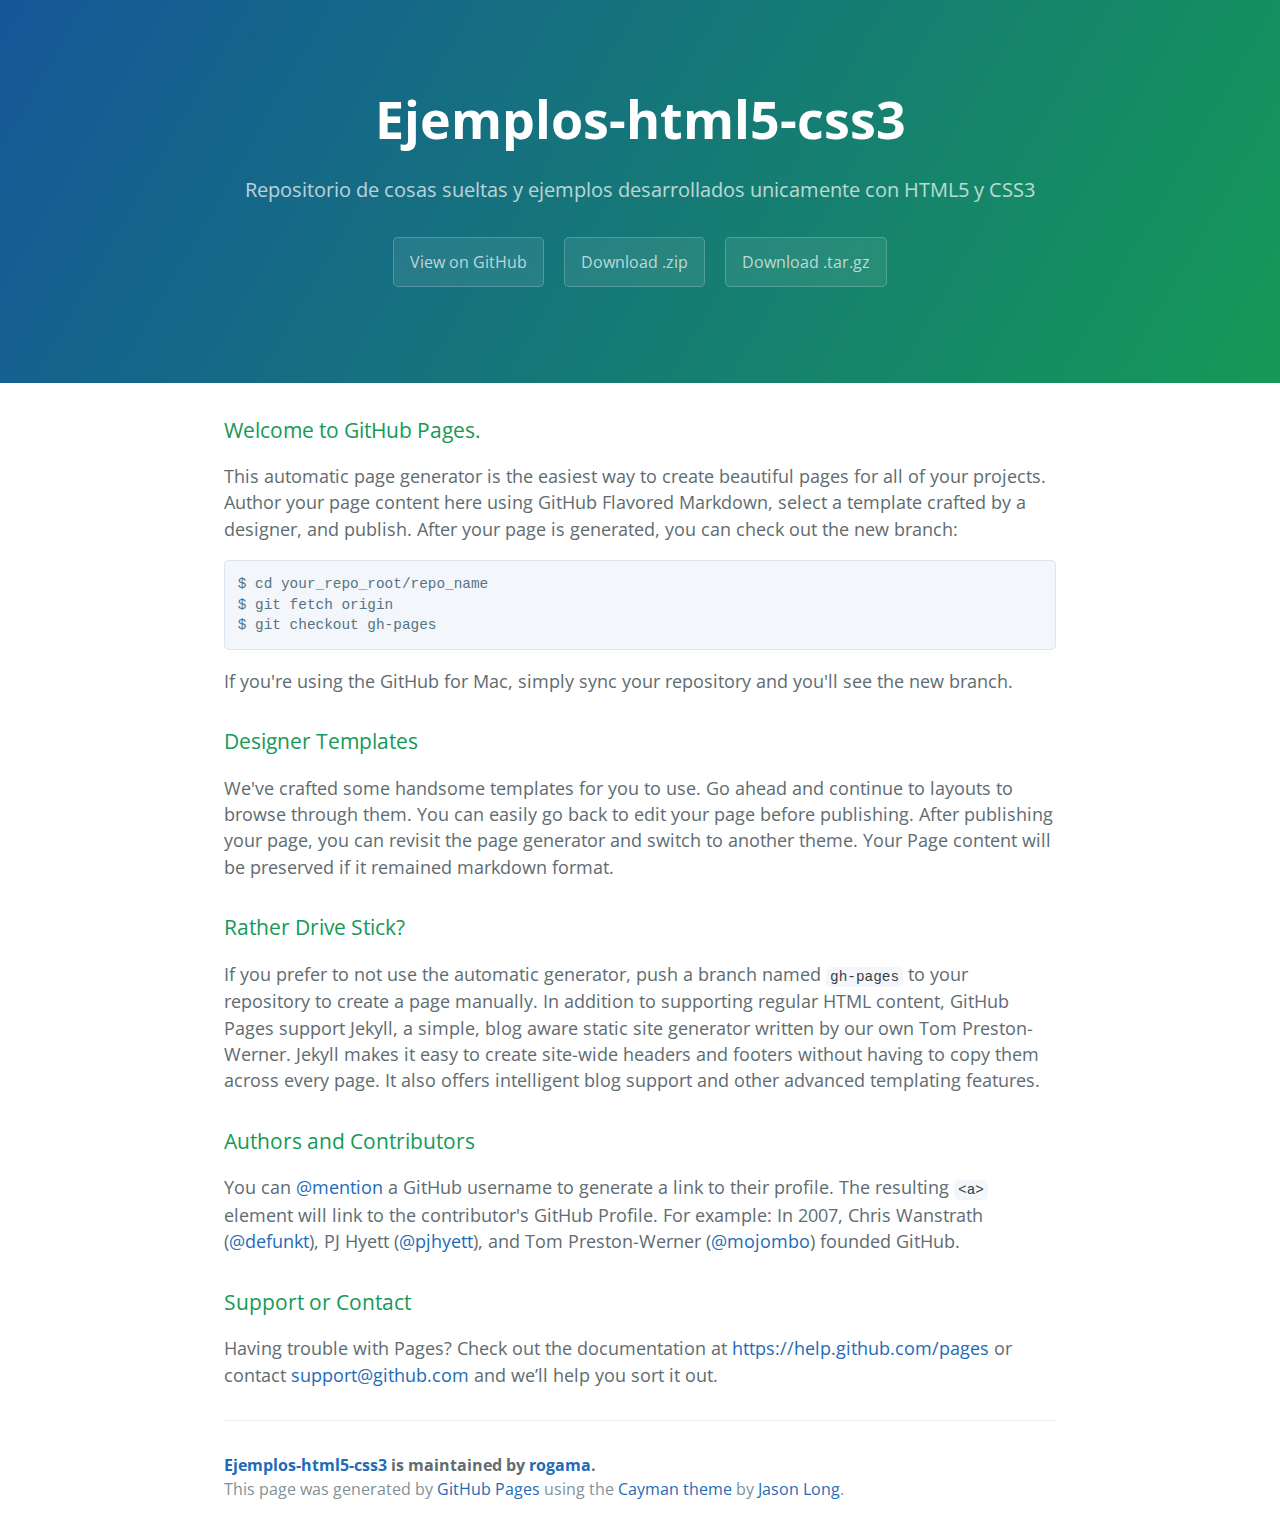
<file: index.html>
<!DOCTYPE html>
<html lang="en-us">
  <head>
    <meta charset="UTF-8">
    <title>Ejemplos-html5-css3 by rogama</title>
    <meta name="viewport" content="width=device-width, initial-scale=1">
    <link rel="stylesheet" type="text/css" href="stylesheets/normalize.css" media="screen">
    <link href='http://fonts.googleapis.com/css?family=Open+Sans:400,700' rel='stylesheet' type='text/css'>
    <link rel="stylesheet" type="text/css" href="stylesheets/stylesheet.css" media="screen">
    <link rel="stylesheet" type="text/css" href="stylesheets/github-light.css" media="screen">
  </head>
  <body>
    <section class="page-header">
      <h1 class="project-name">Ejemplos-html5-css3</h1>
      <h2 class="project-tagline">Repositorio de cosas sueltas y ejemplos desarrollados unicamente con HTML5 y CSS3</h2>
      <a href="https://github.com/rogama/ejemplos-HTML5-CSS3" class="btn">View on GitHub</a>
      <a href="https://github.com/rogama/ejemplos-HTML5-CSS3/zipball/master" class="btn">Download .zip</a>
      <a href="https://github.com/rogama/ejemplos-HTML5-CSS3/tarball/master" class="btn">Download .tar.gz</a>
    </section>

    <section class="main-content">
      <h3>
<a id="welcome-to-github-pages" class="anchor" href="#welcome-to-github-pages" aria-hidden="true"><span class="octicon octicon-link"></span></a>Welcome to GitHub Pages.</h3>

<p>This automatic page generator is the easiest way to create beautiful pages for all of your projects. Author your page content here using GitHub Flavored Markdown, select a template crafted by a designer, and publish. After your page is generated, you can check out the new branch:</p>

<pre><code>$ cd your_repo_root/repo_name
$ git fetch origin
$ git checkout gh-pages
</code></pre>

<p>If you're using the GitHub for Mac, simply sync your repository and you'll see the new branch.</p>

<h3>
<a id="designer-templates" class="anchor" href="#designer-templates" aria-hidden="true"><span class="octicon octicon-link"></span></a>Designer Templates</h3>

<p>We've crafted some handsome templates for you to use. Go ahead and continue to layouts to browse through them. You can easily go back to edit your page before publishing. After publishing your page, you can revisit the page generator and switch to another theme. Your Page content will be preserved if it remained markdown format.</p>

<h3>
<a id="rather-drive-stick" class="anchor" href="#rather-drive-stick" aria-hidden="true"><span class="octicon octicon-link"></span></a>Rather Drive Stick?</h3>

<p>If you prefer to not use the automatic generator, push a branch named <code>gh-pages</code> to your repository to create a page manually. In addition to supporting regular HTML content, GitHub Pages support Jekyll, a simple, blog aware static site generator written by our own Tom Preston-Werner. Jekyll makes it easy to create site-wide headers and footers without having to copy them across every page. It also offers intelligent blog support and other advanced templating features.</p>

<h3>
<a id="authors-and-contributors" class="anchor" href="#authors-and-contributors" aria-hidden="true"><span class="octicon octicon-link"></span></a>Authors and Contributors</h3>

<p>You can <a href="https://github.com/blog/821" class="user-mention">@mention</a> a GitHub username to generate a link to their profile. The resulting <code>&lt;a&gt;</code> element will link to the contributor's GitHub Profile. For example: In 2007, Chris Wanstrath (<a href="https://github.com/defunkt" class="user-mention">@defunkt</a>), PJ Hyett (<a href="https://github.com/pjhyett" class="user-mention">@pjhyett</a>), and Tom Preston-Werner (<a href="https://github.com/mojombo" class="user-mention">@mojombo</a>) founded GitHub.</p>

<h3>
<a id="support-or-contact" class="anchor" href="#support-or-contact" aria-hidden="true"><span class="octicon octicon-link"></span></a>Support or Contact</h3>

<p>Having trouble with Pages? Check out the documentation at <a href="https://help.github.com/pages">https://help.github.com/pages</a> or contact <a href="mailto:support@github.com">support@github.com</a> and we’ll help you sort it out.</p>

      <footer class="site-footer">
        <span class="site-footer-owner"><a href="https://github.com/rogama/ejemplos-HTML5-CSS3">Ejemplos-html5-css3</a> is maintained by <a href="https://github.com/rogama">rogama</a>.</span>

        <span class="site-footer-credits">This page was generated by <a href="https://pages.github.com">GitHub Pages</a> using the <a href="https://github.com/jasonlong/cayman-theme">Cayman theme</a> by <a href="https://twitter.com/jasonlong">Jason Long</a>.</span>
      </footer>

    </section>

  
  </body>
</html>
</file>
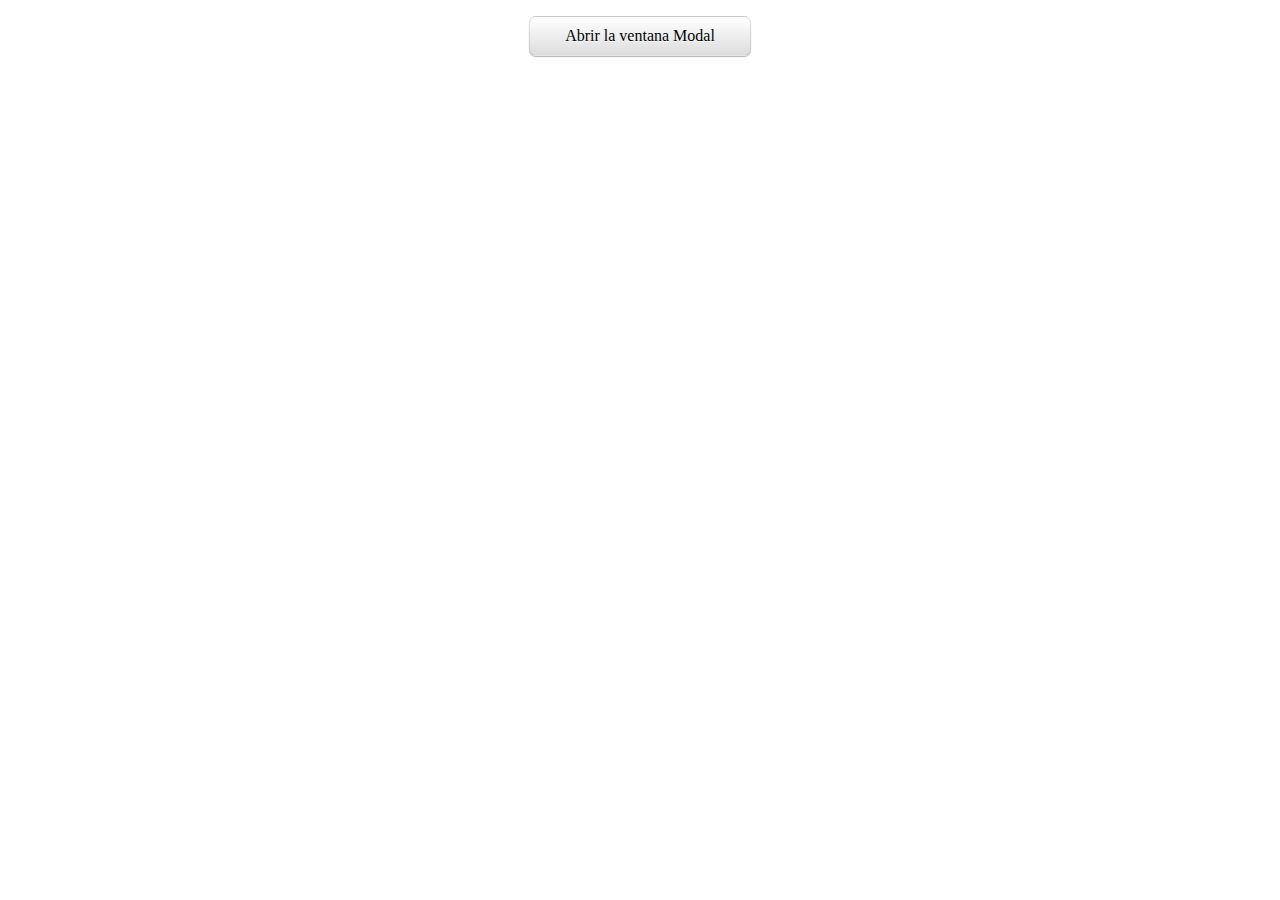
<file: public_html/pop_up_css/index.html>
<!DOCTYPE html>
<html>
    <head>
        <title>Pop UP</title>
        <meta charset="UTF-8">
        <meta name="viewport" content="width=device-width, initial-scale=1.0">
        <link rel="stylesheet" href="css/styles.css">
    </head>
    <body>
        <p>
            <a href="#ejemplo" class="openModal">Abrir la ventana Modal</a>
        </p>
        <aside id="ejemplo" class="modal"> 
            <div> 
                <h2>Modal box</h2> 
                <p>Integer posuere...</p> 
                <a href="#close" title="Close">Cerrar</a> 
            </div> 
        </aside>
    </body>
</html>
</file>
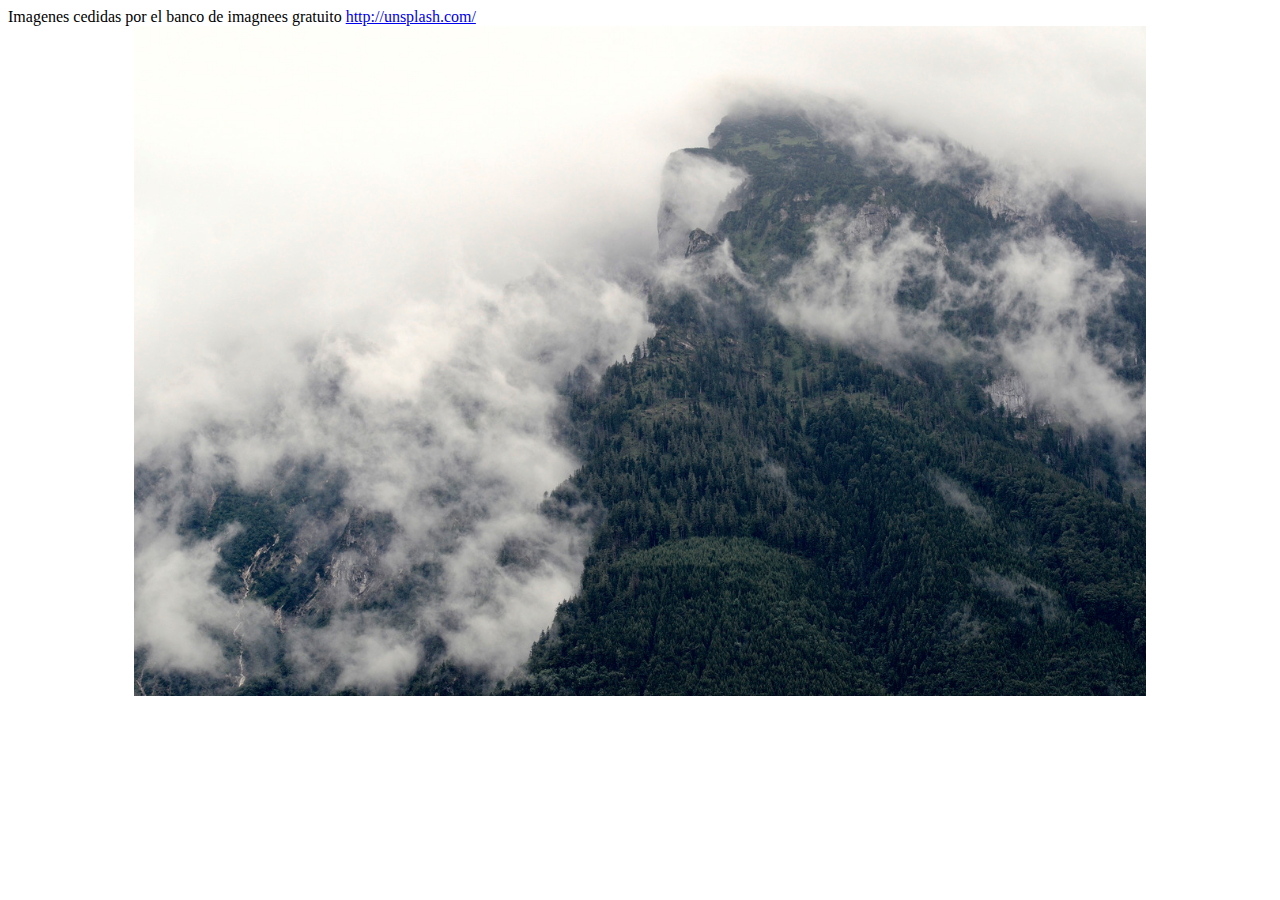
<file: public_html/Slider_css/index.html>
<!DOCTYPE html>
<html>
    <head>
        <title>Slider CSS</title>
        <meta charset="UTF-8">
        <meta name="viewport" content="width=device-width, initial-scale=1.0">
        <link rel="stylesheet" href="css/styles.css">
    </head>
    <body>
        Imagenes cedidas por el banco de imagnees gratuito
        <a href="http://unsplash.com/">http://unsplash.com/</a>
        <div id="contenedor">
            <div class="box">
                <div class="img">
                    <img src="./img/Banner_1.jpg" alt="">
                </div>
                <div class="img">
                    <img src="./img/Banner_2.jpg" alt="">
                </div>
                <div class="img">
                    <img src="./img/Banner_3.jpg" alt="">
                </div>
            </div>
        </div>
    </body>
</html>
</file>
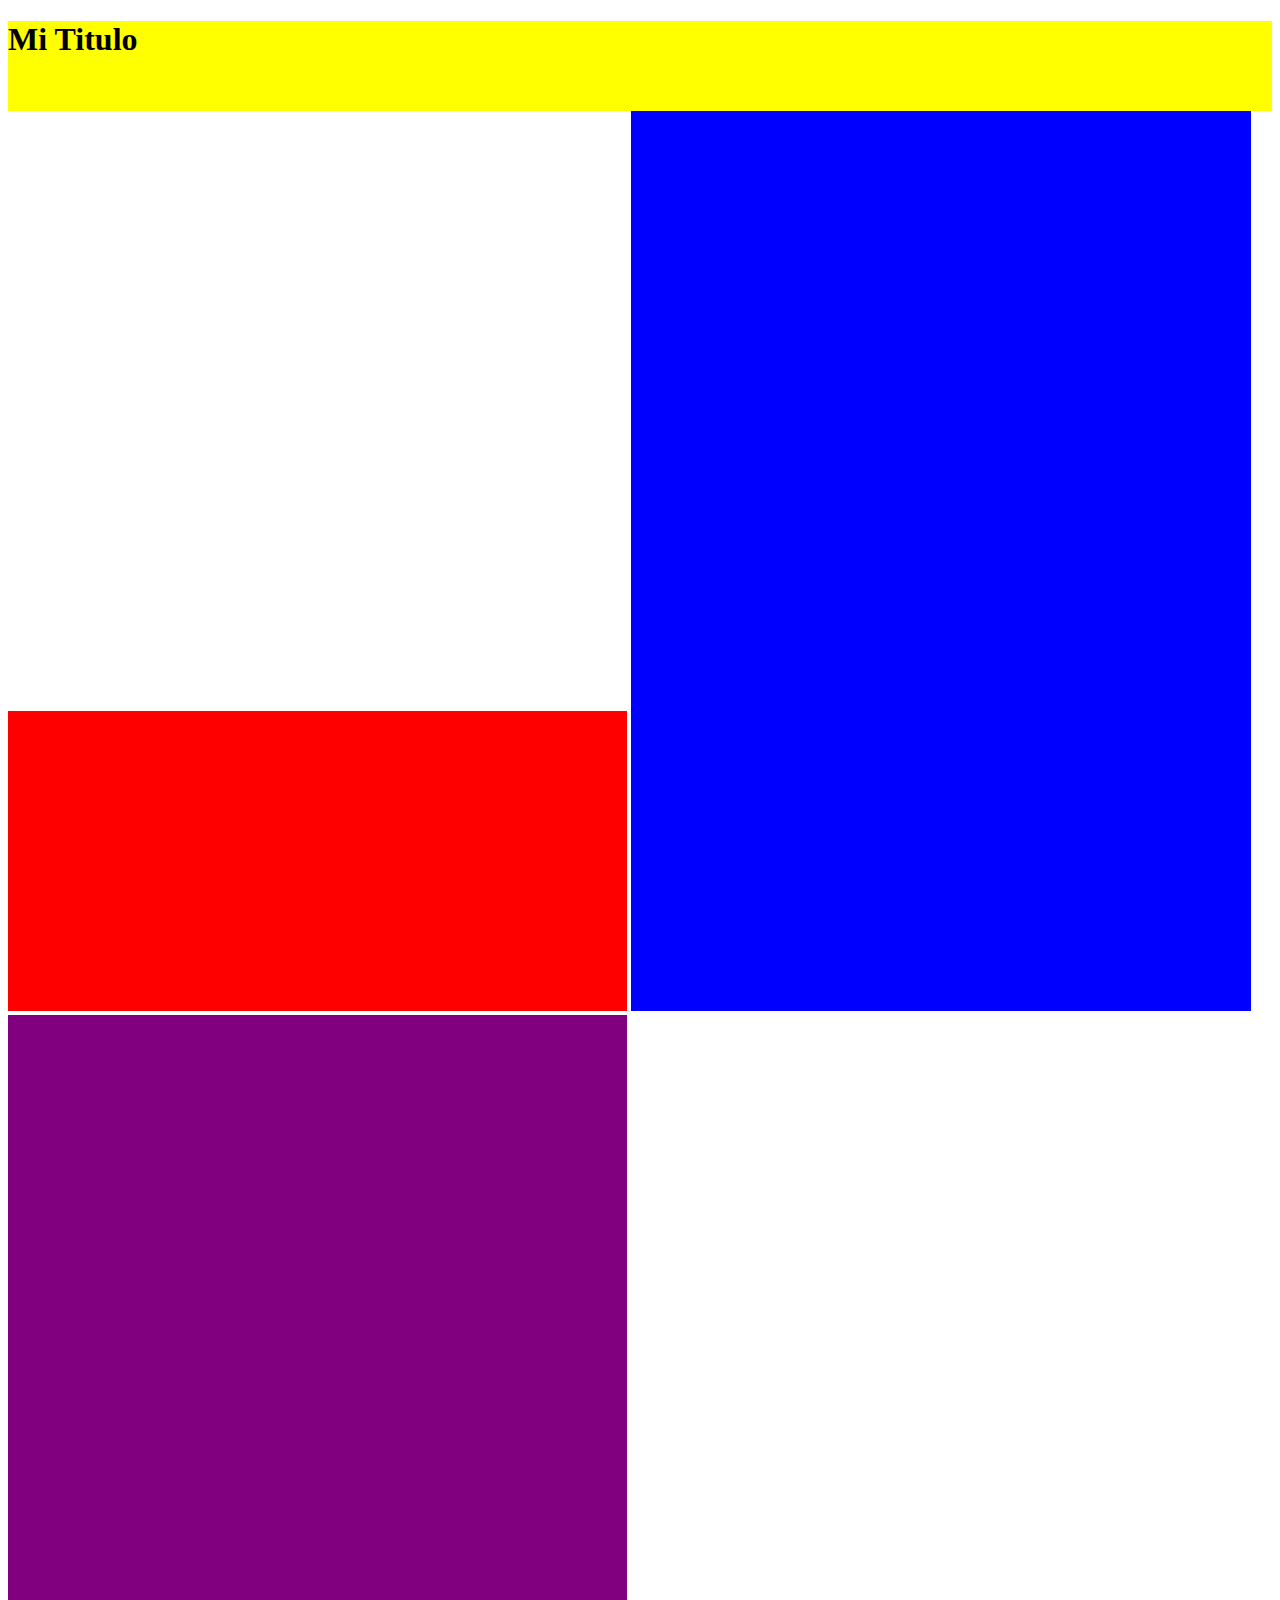
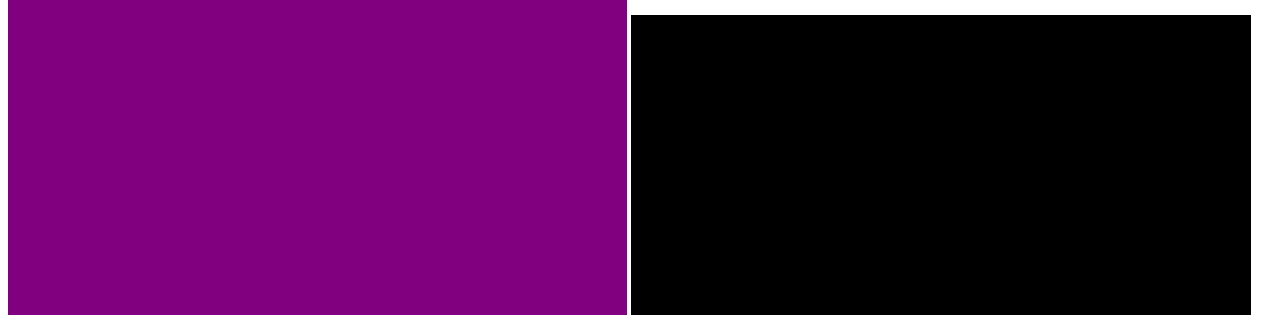
<file: public_html/header-sticky-only-css.html>
<!Doctype html>
<head>
    <style>
        header {
            backdrop-filter: blur(5px);
            position: sticky;
            top: 0;
            animation: adjust-header linear both;
            animation-timeline: scroll();
            animation-range: 0 100px;
            height: 10vh;
        }

        @keyframes adjust-header {
            to {
                background: rgba(0, 0, 0, .3);
                font-size: 12px;
                height: 32px;
                border-radius: 0;
            }
        }
    </style>
</head>
<body>
<header style="background: yellow;">
    <h1>Mi Titulo</h1>
</header>
<main>
    <div style="background: red;height: 300px; width: 49%;display: inline-block"></div>
    <div style="background: blue;height: 900px; width: 49%;display: inline-block"></div>
    <div style="background: purple;height: 900px; width: 49%;display: inline-block"></div>
    <div style="background: black;height: 300px; width: 49%;display: inline-block"></div>
</main>
</body>
</html>
</file>
<file: stylesheets/stylesheet.css>
* {
  box-sizing: border-box; }

body {
  padding: 0;
  margin: 0;
  font-family: "Open Sans", "Helvetica Neue", Helvetica, Arial, sans-serif;
  font-size: 16px;
  line-height: 1.5;
  color: #606c71; }

a {
  color: #1e6bb8;
  text-decoration: none; }
  a:hover {
    text-decoration: underline; }

.btn {
  display: inline-block;
  margin-bottom: 1rem;
  color: rgba(255, 255, 255, 0.7);
  background-color: rgba(255, 255, 255, 0.08);
  border-color: rgba(255, 255, 255, 0.2);
  border-style: solid;
  border-width: 1px;
  border-radius: 0.3rem;
  transition: color 0.2s, background-color 0.2s, border-color 0.2s; }
  .btn + .btn {
    margin-left: 1rem; }

.btn:hover {
  color: rgba(255, 255, 255, 0.8);
  text-decoration: none;
  background-color: rgba(255, 255, 255, 0.2);
  border-color: rgba(255, 255, 255, 0.3); }

@media screen and (min-width: 64em) {
  .btn {
    padding: 0.75rem 1rem; } }

@media screen and (min-width: 42em) and (max-width: 64em) {
  .btn {
    padding: 0.6rem 0.9rem;
    font-size: 0.9rem; } }

@media screen and (max-width: 42em) {
  .btn {
    display: block;
    width: 100%;
    padding: 0.75rem;
    font-size: 0.9rem; }
    .btn + .btn {
      margin-top: 1rem;
      margin-left: 0; } }

.page-header {
  color: #fff;
  text-align: center;
  background-color: #159957;
  background-image: linear-gradient(120deg, #155799, #159957); }

@media screen and (min-width: 64em) {
  .page-header {
    padding: 5rem 6rem; } }

@media screen and (min-width: 42em) and (max-width: 64em) {
  .page-header {
    padding: 3rem 4rem; } }

@media screen and (max-width: 42em) {
  .page-header {
    padding: 2rem 1rem; } }

.project-name {
  margin-top: 0;
  margin-bottom: 0.1rem; }

@media screen and (min-width: 64em) {
  .project-name {
    font-size: 3.25rem; } }

@media screen and (min-width: 42em) and (max-width: 64em) {
  .project-name {
    font-size: 2.25rem; } }

@media screen and (max-width: 42em) {
  .project-name {
    font-size: 1.75rem; } }

.project-tagline {
  margin-bottom: 2rem;
  font-weight: normal;
  opacity: 0.7; }

@media screen and (min-width: 64em) {
  .project-tagline {
    font-size: 1.25rem; } }

@media screen and (min-width: 42em) and (max-width: 64em) {
  .project-tagline {
    font-size: 1.15rem; } }

@media screen and (max-width: 42em) {
  .project-tagline {
    font-size: 1rem; } }

.main-content :first-child {
  margin-top: 0; }
.main-content img {
  max-width: 100%; }
.main-content h1, .main-content h2, .main-content h3, .main-content h4, .main-content h5, .main-content h6 {
  margin-top: 2rem;
  margin-bottom: 1rem;
  font-weight: normal;
  color: #159957; }
.main-content p {
  margin-bottom: 1em; }
.main-content code {
  padding: 2px 4px;
  font-family: Consolas, "Liberation Mono", Menlo, Courier, monospace;
  font-size: 0.9rem;
  color: #383e41;
  background-color: #f3f6fa;
  border-radius: 0.3rem; }
.main-content pre {
  padding: 0.8rem;
  margin-top: 0;
  margin-bottom: 1rem;
  font: 1rem Consolas, "Liberation Mono", Menlo, Courier, monospace;
  color: #567482;
  word-wrap: normal;
  background-color: #f3f6fa;
  border: solid 1px #dce6f0;
  border-radius: 0.3rem; }
  .main-content pre > code {
    padding: 0;
    margin: 0;
    font-size: 0.9rem;
    color: #567482;
    word-break: normal;
    white-space: pre;
    background: transparent;
    border: 0; }
.main-content .highlight {
  margin-bottom: 1rem; }
  .main-content .highlight pre {
    margin-bottom: 0;
    word-break: normal; }
.main-content .highlight pre, .main-content pre {
  padding: 0.8rem;
  overflow: auto;
  font-size: 0.9rem;
  line-height: 1.45;
  border-radius: 0.3rem; }
.main-content pre code, .main-content pre tt {
  display: inline;
  max-width: initial;
  padding: 0;
  margin: 0;
  overflow: initial;
  line-height: inherit;
  word-wrap: normal;
  background-color: transparent;
  border: 0; }
  .main-content pre code:before, .main-content pre code:after, .main-content pre tt:before, .main-content pre tt:after {
    content: normal; }
.main-content ul, .main-content ol {
  margin-top: 0; }
.main-content blockquote {
  padding: 0 1rem;
  margin-left: 0;
  color: #819198;
  border-left: 0.3rem solid #dce6f0; }
  .main-content blockquote > :first-child {
    margin-top: 0; }
  .main-content blockquote > :last-child {
    margin-bottom: 0; }
.main-content table {
  display: block;
  width: 100%;
  overflow: auto;
  word-break: normal;
  word-break: keep-all; }
  .main-content table th {
    font-weight: bold; }
  .main-content table th, .main-content table td {
    padding: 0.5rem 1rem;
    border: 1px solid #e9ebec; }
.main-content dl {
  padding: 0; }
  .main-content dl dt {
    padding: 0;
    margin-top: 1rem;
    font-size: 1rem;
    font-weight: bold; }
  .main-content dl dd {
    padding: 0;
    margin-bottom: 1rem; }
.main-content hr {
  height: 2px;
  padding: 0;
  margin: 1rem 0;
  background-color: #eff0f1;
  border: 0; }

@media screen and (min-width: 64em) {
  .main-content {
    max-width: 64rem;
    padding: 2rem 6rem;
    margin: 0 auto;
    font-size: 1.1rem; } }

@media screen and (min-width: 42em) and (max-width: 64em) {
  .main-content {
    padding: 2rem 4rem;
    font-size: 1.1rem; } }

@media screen and (max-width: 42em) {
  .main-content {
    padding: 2rem 1rem;
    font-size: 1rem; } }

.site-footer {
  padding-top: 2rem;
  margin-top: 2rem;
  border-top: solid 1px #eff0f1; }

.site-footer-owner {
  display: block;
  font-weight: bold; }

.site-footer-credits {
  color: #819198; }

@media screen and (min-width: 64em) {
  .site-footer {
    font-size: 1rem; } }

@media screen and (min-width: 42em) and (max-width: 64em) {
  .site-footer {
    font-size: 1rem; } }

@media screen and (max-width: 42em) {
  .site-footer {
    font-size: 0.9rem; } }
</file>
<file: stylesheets/github-light.css>
/*
   Copyright 2014 GitHub Inc.

   Licensed under the Apache License, Version 2.0 (the "License");
   you may not use this file except in compliance with the License.
   You may obtain a copy of the License at

       http://www.apache.org/licenses/LICENSE-2.0

   Unless required by applicable law or agreed to in writing, software
   distributed under the License is distributed on an "AS IS" BASIS,
   WITHOUT WARRANTIES OR CONDITIONS OF ANY KIND, either express or implied.
   See the License for the specific language governing permissions and
   limitations under the License.

*/

.pl-c /* comment */ {
  color: #969896;
}

.pl-c1      /* constant, markup.raw, meta.diff.header, meta.module-reference, meta.property-name, support, support.constant, support.variable, variable.other.constant */,
.pl-s .pl-v /* string variable */ {
  color: #0086b3;
}

.pl-e  /* entity */,
.pl-en /* entity.name */ {
  color: #795da3;
}

.pl-s .pl-s1 /* string source */,
.pl-smi      /* storage.modifier.import, storage.modifier.package, storage.type.java, variable.other, variable.parameter.function */ {
  color: #333;
}

.pl-ent /* entity.name.tag */ {
  color: #63a35c;
}

.pl-k /* keyword, storage, storage.type */ {
  color: #a71d5d;
}

.pl-pds              /* punctuation.definition.string, string.regexp.character-class */,
.pl-s                /* string */,
.pl-s .pl-pse .pl-s1 /* string punctuation.section.embedded source */,
.pl-sr               /* string.regexp */,
.pl-sr .pl-cce       /* string.regexp constant.character.escape */,
.pl-sr .pl-sra       /* string.regexp string.regexp.arbitrary-repitition */,
.pl-sr .pl-sre       /* string.regexp source.ruby.embedded */ {
  color: #183691;
}

.pl-v /* variable */ {
  color: #ed6a43;
}

.pl-id /* invalid.deprecated */ {
  color: #b52a1d;
}

.pl-ii /* invalid.illegal */ {
  background-color: #b52a1d;
  color: #f8f8f8;
}

.pl-sr .pl-cce /* string.regexp constant.character.escape */ {
  color: #63a35c;
  font-weight: bold;
}

.pl-ml /* markup.list */ {
  color: #693a17;
}

.pl-mh        /* markup.heading */,
.pl-mh .pl-en /* markup.heading entity.name */,
.pl-ms        /* meta.separator */ {
  color: #1d3e81;
  font-weight: bold;
}

.pl-mq /* markup.quote */ {
  color: #008080;
}

.pl-mi /* markup.italic */ {
  color: #333;
  font-style: italic;
}

.pl-mb /* markup.bold */ {
  color: #333;
  font-weight: bold;
}

.pl-md /* markup.deleted, meta.diff.header.from-file */ {
  background-color: #ffecec;
  color: #bd2c00;
}

.pl-mi1 /* markup.inserted, meta.diff.header.to-file */ {
  background-color: #eaffea;
  color: #55a532;
}

.pl-mdr /* meta.diff.range */ {
  color: #795da3;
  font-weight: bold;
}

.pl-mo /* meta.output */ {
  color: #1d3e81;
}
</file>
<file: public_html/pop_up_css/css/styles.css>
a.openModal {
  margin: 1em auto;
  display: block;
  width: 200px;
  background: #ccc;
  text-align: center;
  text-decoration: none;
  color: black;
  padding: 10px;
  border-radius: 7px;
  background: -webkit-gradient(linear, left top, left bottom, from(#ffffff), to(#dddddd));
  background: -webkit-linear-gradient(#ffffff, #dddddd);
  background: linear-gradient(#ffffff, #dddddd);
  text-shadow: 0 1px 0 #fff;
  border: 1px solid rgba(0, 0, 0, 0.1);
  -webkit-box-shadow: 0 1px 1px rgba(0, 0, 0, 0.3);
  box-shadow: 0 1px 1px rgba(0, 0, 0, 0.3);
}
.modal > div {
  width: 500px;
  background: #fff;
  position: relative;
  margin: 10% auto;
  /* Prettify */
  padding: 30px;
  border-radius: 7px;
  -webkit-box-shadow: 0 3px 20px rgba(0, 0, 0, 0.9);
  box-shadow: 0 3px 20px rgba(0, 0, 0, 0.9);
  background: -webkit-gradient(linear, left top, left bottom, from(#ffffff), to(#cccccc));
  background: -webkit-linear-gradient(#ffffff, #cccccc);
  background: linear-gradient(#ffffff, #cccccc);
  text-shadow: 0 1px 0 #fff;
}
.modal a[href="#close"] {
  position: absolute;
  right: 0;
  top: 0;
  color: transparent;
}
.modal a[href="#close"]:after {
  content: 'X';
  display: block;
  /* Position */
  position: absolute;
  right: -10px;
  top: -10px;
  width: 1.5em;
  padding: 1px 1px 1px 2px;
  /* Style */
  text-decoration: none;
  text-shadow: none;
  text-align: center;
  font-weight: bold;
  background: #000;
  color: #fff;
  border: 3px solid #fff;
  border-radius: 20px;
  -webkit-box-shadow: 0 1px 3px rgba(0, 0, 0, 0.5);
  box-shadow: 0 1px 3px rgba(0, 0, 0, 0.5);
}
.modal a[href="#close"]:focus:after,
.modal a[href="#close"]:hover:after {
  -webkit-transform: scale(1.1, 1.1);
  -ms-transform: scale(1.1, 1.1);
  transform: scale(1.1, 1.1);
}
.modal a[href="#close"]:focus:after {
  outline: 1px solid #000;
}
.modal {
  /* Overlay page content */
  position: fixed;
  top: 0;
  left: 0;
  right: 0;
  bottom: 0;
  background: rgba(0, 0, 0, 0.5);
  z-index: 10000;
  /* Hide for now */
  opacity: 0;
  pointer-events: none;
  /* Transformación de la transparencia al abrir la ventana */
  -webkit-transition: opacity 500ms ease-in;
  transition: opacity 500ms ease-in;
}
.modal:target > div {
  -webkit-animation-name: bounce;
  animation-name: bounce;
}
@-webkit-keyframes bounce {
  0% {
    -webkit-transform: scale3d(0.1, 0.1, 1);
    transform: scale3d(0.1, 0.1, 1);
    -webkit-box-shadow: 0 3px 20px rgba(0, 0, 0, 0.9);
    box-shadow: 0 3px 20px rgba(0, 0, 0, 0.9);
  }
  55% {
    -webkit-transform: scale3d(1.08, 1.08, 1);
    transform: scale3d(1.08, 1.08, 1);
    -webkit-box-shadow: 0 10px 20px rgba(0, 0, 0, 0);
    box-shadow: 0 10px 20px rgba(0, 0, 0, 0);
  }
  75% {
    -webkit-transform: scale3d(0.95, 0.95, 1);
    transform: scale3d(0.95, 0.95, 1);
    -webkit-box-shadow: 0 0 20px rgba(0, 0, 0, 0.9);
    box-shadow: 0 0 20px rgba(0, 0, 0, 0.9);
  }
  100% {
    -webkit-transform: scale3d(1, 1, 1);
    transform: scale3d(1, 1, 1);
    -webkit-box-shadow: 0 3px 20px rgba(0, 0, 0, 0.9);
    box-shadow: 0 3px 20px rgba(0, 0, 0, 0.9);
  }
}
.modal:target {
  opacity: 1;
  pointer-events: auto;
}
.modal > div {
  /* Aplicación de la animación de cierre */
  -webkit-animation: minimise 500ms linear;
  animation: minimise 500ms linear;
}
@-webkit-keyframes minimise {
  0% {
    -webkit-transform: scale3d(1, 1, 1);
    transform: scale3d(1, 1, 1);
  }
  100% {
    -webkit-transform: scale3d(0.1, 0.1, 1);
    transform: scale3d(0.1, 0.1, 1);
  }
}
</file>
<file: public_html/Slider_css/css/styles.css>
#contenedor {
  overflow: hidden;
  margin: auto;
  width: 80%;
  max-width: 1200px;
}
#contenedor .box {
  width: 300%;
  -webkit-animation: Slider 18s infinite;
  animation: Slider 18s infinite;
  position: relative;
}
#contenedor .box .img {
  width: 33.33333333%;
  float: left;
}
#contenedor .box img {
  max-width: 100%;
  height: auto !important;
  color: black;
}
@-webkit-keyframes Slider {
  0% {
    left: 0%;
  }
  33% {
    left: -100%;
  }
  66% {
    left: -200%;
  }
  100% {
    left: 0%;
  }
}
@keyframes Slider {
  0% {
    left: 0%;
  }
  33% {
    left: -100%;
  }
  66% {
    left: -200%;
  }
  100% {
    left: 0%;
  }
}
</file>
